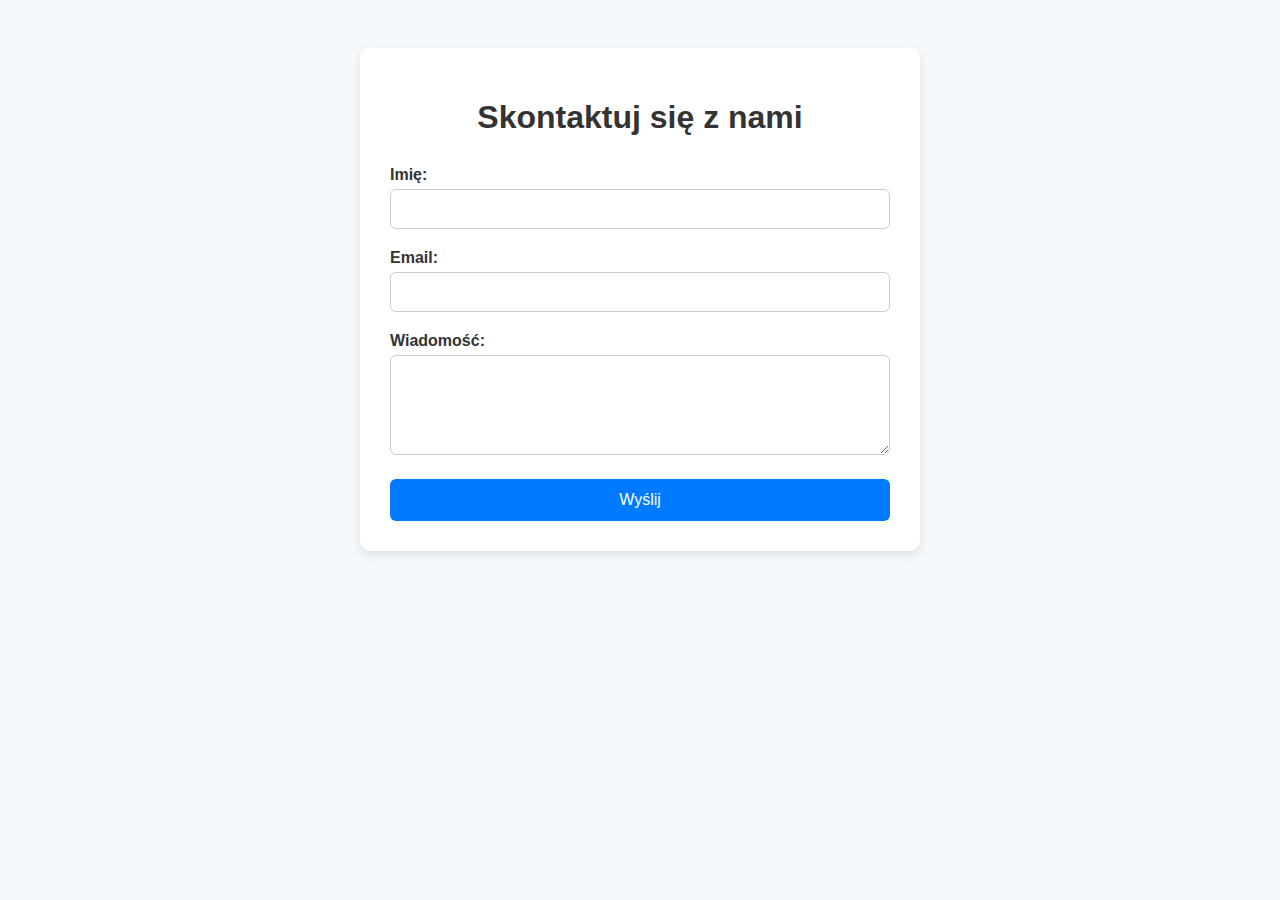
<file: templates/contact.html>
<!DOCTYPE html>
<html lang="pl">
<head>
    <meta charset="UTF-8">
    <title>Kontakt – Mój Projekt</title>
    <style>
        body {
            font-family: Arial, sans-serif;
            background-color: #f6f9fc;
            padding: 40px;
            display: flex;
            justify-content: center;
        }

        form {
            background-color: #ffffff;
            padding: 30px;
            border-radius: 10px;
            box-shadow: 0 4px 10px rgba(0, 0, 0, 0.1);
            width: 100%;
            max-width: 500px;
        }

        h1 {
            text-align: center;
            color: #333;
            margin-bottom: 30px;
        }

        label {
            display: block;
            margin-bottom: 5px;
            font-weight: bold;
            color: #333;
        }

        input[type="text"],
        input[type="email"],
        textarea {
            width: 100%;
            padding: 10px;
            margin-bottom: 20px;
            border: 1px solid #ccc;
            border-radius: 6px;
            box-sizing: border-box;
            font-size: 16px;
        }

        textarea {
            resize: vertical;
            min-height: 100px;
        }

        input[type="submit"] {
            background-color: #007BFF;
            color: white;
            border: none;
            padding: 12px 20px;
            font-size: 16px;
            border-radius: 6px;
            cursor: pointer;
            width: 100%;
        }

        input[type="submit"]:hover {
            background-color: #0056b3;
        }
    </style>
</head>
<body>
    <form>
        <h1>Skontaktuj się z nami</h1>

        <label for="name">Imię:</label>
        <input type="text" id="name" name="name" required>

        <label for="email">Email:</label>
        <input type="email" id="email" name="email" required>

        <label for="message">Wiadomość:</label>
        <textarea id="message" name="message" required></textarea>

        <input type="submit" value="Wyślij">
    </form>
</body>
</html>
</file>
